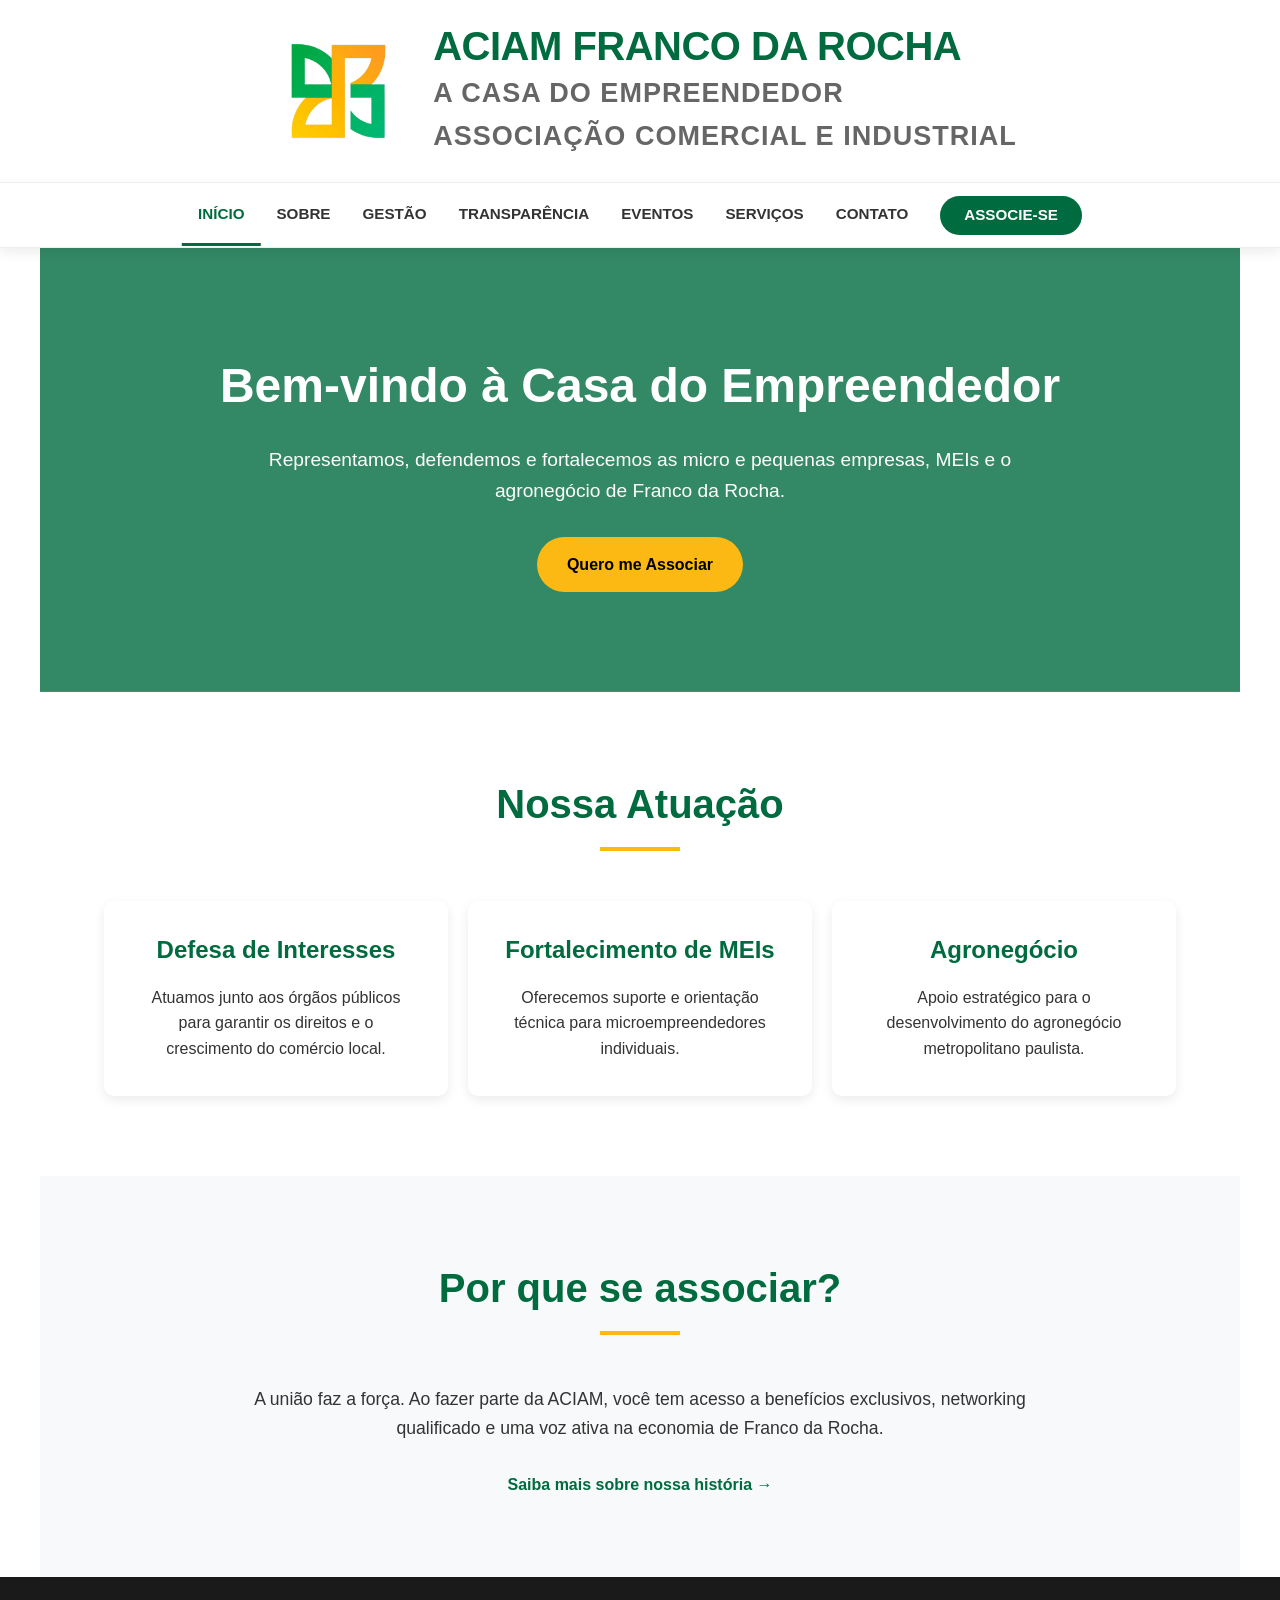
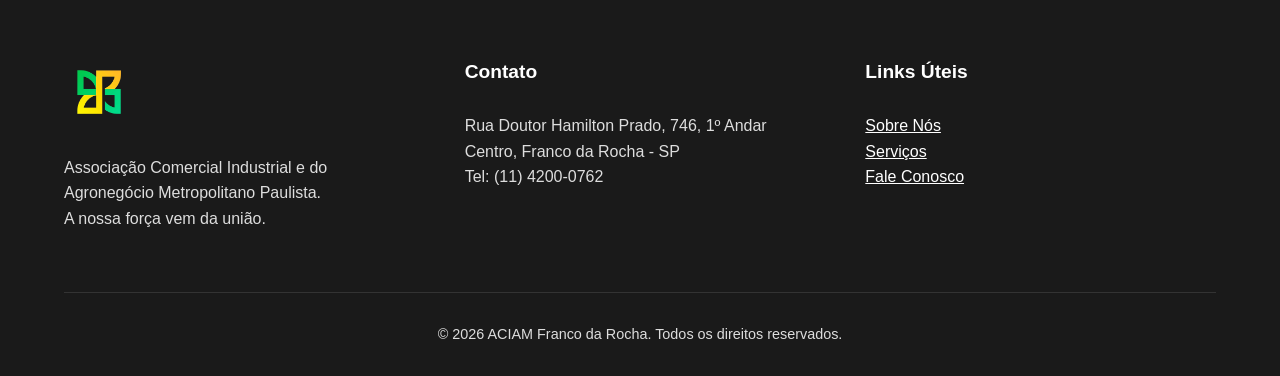
<file: index.html>
<!DOCTYPE html>
<html lang="pt-BR">
<head>
    <meta charset="UTF-8">
    <meta name="viewport" content="width=device-width, initial-scale=1.0">
    <title>ACIAM Franco da Rocha - A Casa do Empreendedor</title>
    <link rel="stylesheet" href="style.css">
    <style>
        /* Estilos específicos da Home */
        .hero {
            background: linear-gradient(rgba(0,107,63,0.8), rgba(0,107,63,0.8)), url('https://images.unsplash.com/photo-1542744173-8e7e53415bb0?ixlib=rb-1.2.1&auto=format&fit=crop&w=1350&q=80');
            background-size: cover;
            background-position: center;
            color: var(--white);
            padding: 100px 5%;
            text-align: center;
        }
        .hero h2 {
            font-size: 3rem;
            margin-bottom: 20px;
        }
        .hero p {
            font-size: 1.2rem;
            margin-bottom: 30px;
            max-width: 800px;
            margin-left: auto;
            margin-right: auto;
        }
        .services-preview {
            display: grid;
            grid-template-columns: repeat(auto-fit, minmax(300px, 1fr));
            gap: 20px;
        }
        .service-card {
            background-color: var(--white);
            padding: 30px;
            border-radius: 10px;
            text-align: center;
            transition: transform 0.3s;
        }
        .service-card:hover {
            transform: translateY(-10px);
        }
        .service-card h3 {
            color: var(--primary-color);
            margin-bottom: 15px;
        }
    </style>
</head>
<body>
    <header>
        <div class="navbar">
            <div class="logo">
                <a href="index.html" class="logo-container">
                    <img src="logo.png" alt="ACIAM Logo" class="nav-logo">
                    <div class="logo-text">
                        <h1 class="nav-title">ACIAM FRANCO DA ROCHA</h1>
                        <h2 class="nav-subtitle">A CASA DO EMPREENDEDOR <br> ASSOCIAÇÃO COMERCIAL E INDUSTRIAL</h2>
                    </div>
                </a>
            </div>
            <div class="menu-toggle">
                <span></span>
                <span></span>
                <span></span>
            </div>
        </div>
    </header>
    <nav class="main-nav">
        <ul class="nav-links">
            <li><a href="index.html">Início</a></li>
            <li><a href="sobre.html">Sobre</a></li>
            <li><a href="gestao.html">Gestão</a></li>
            <li><a href="transparencia.html">Transparência</a></li>
            <li><a href="eventos.html">Eventos</a></li>
            <li><a href="servicos.html">Serviços</a></li>
            <li><a href="contato.html">Contato</a></li>
            <li><a href="associe-se.html" class="btn-cta">Associe-se</a></li>
        </ul>
    </nav>

    <main>
        <section class="hero">
            <h2>Bem-vindo à Casa do Empreendedor</h2>
            <p>Representamos, defendemos e fortalecemos as micro e pequenas empresas, MEIs e o agronegócio de Franco da Rocha.</p>
            <a href="associe-se.html" class="btn-cta" style="background-color: var(--secondary-color); color: #000; padding: 15px 30px; border-radius: 50px; text-decoration: none; font-weight: bold; display: inline-block;">Quero me Associar</a>
        </section>

        <section id="destaques">
            <h2 class="section-title">Nossa Atuação</h2>
            <div class="services-preview">
                <div class="service-card">
                    <h3>Defesa de Interesses</h3>
                    <p>Atuamos junto aos órgãos públicos para garantir os direitos e o crescimento do comércio local.</p>
                </div>
                <div class="service-card">
                    <h3>Fortalecimento de MEIs</h3>
                    <p>Oferecemos suporte e orientação técnica para microempreendedores individuais.</p>
                </div>
                <div class="service-card">
                    <h3>Agronegócio</h3>
                    <p>Apoio estratégico para o desenvolvimento do agronegócio metropolitano paulista.</p>
                </div>
            </div>
        </section>

        <section style="background-color: var(--light-bg);">
            <h2 class="section-title">Por que se associar?</h2>
            <div style="max-width: 800px; margin: 0 auto; text-align: center;">
                <p style="font-size: 1.1rem; margin-bottom: 30px;">A união faz a força. Ao fazer parte da ACIAM, você tem acesso a benefícios exclusivos, networking qualificado e uma voz ativa na economia de Franco da Rocha.</p>
                <a href="sobre.html" style="color: var(--primary-color); font-weight: bold; text-decoration: none;">Saiba mais sobre nossa história &rarr;</a>
            </div>
        </section>
    </main>

    <footer>
        <div class="footer-content">
            <div class="footer-section">
                <img src="logo.png" alt="ACIAM Logo" class="footer-logo">
                <p>Associação Comercial Industrial e do Agronegócio Metropolitano Paulista.</p>
                <p>A nossa força vem da união.</p>
            </div>
            <div class="footer-section">
                <h3>Contato</h3>
                <p>Rua Doutor Hamilton Prado, 746, 1º Andar</p>
                <p>Centro, Franco da Rocha - SP</p>
                <p>Tel: (11) 4200-0762</p>
            </div>
            <div class="footer-section">
                <h3>Links Úteis</h3>
                <ul style="list-style: none;">
                    <li><a href="sobre.html" style="color: white;">Sobre Nós</a></li>
                    <li><a href="servicos.html" style="color: white;">Serviços</a></li>
                    <li><a href="contato.html" style="color: white;">Fale Conosco</a></li>
                </ul>
            </div>
        </div>
        <div class="footer-bottom">
            <p>&copy; 2026 ACIAM Franco da Rocha. Todos os direitos reservados.</p>
        </div>
    </footer>

    <script src="script.js"></script>
</body>
</html>
</file>
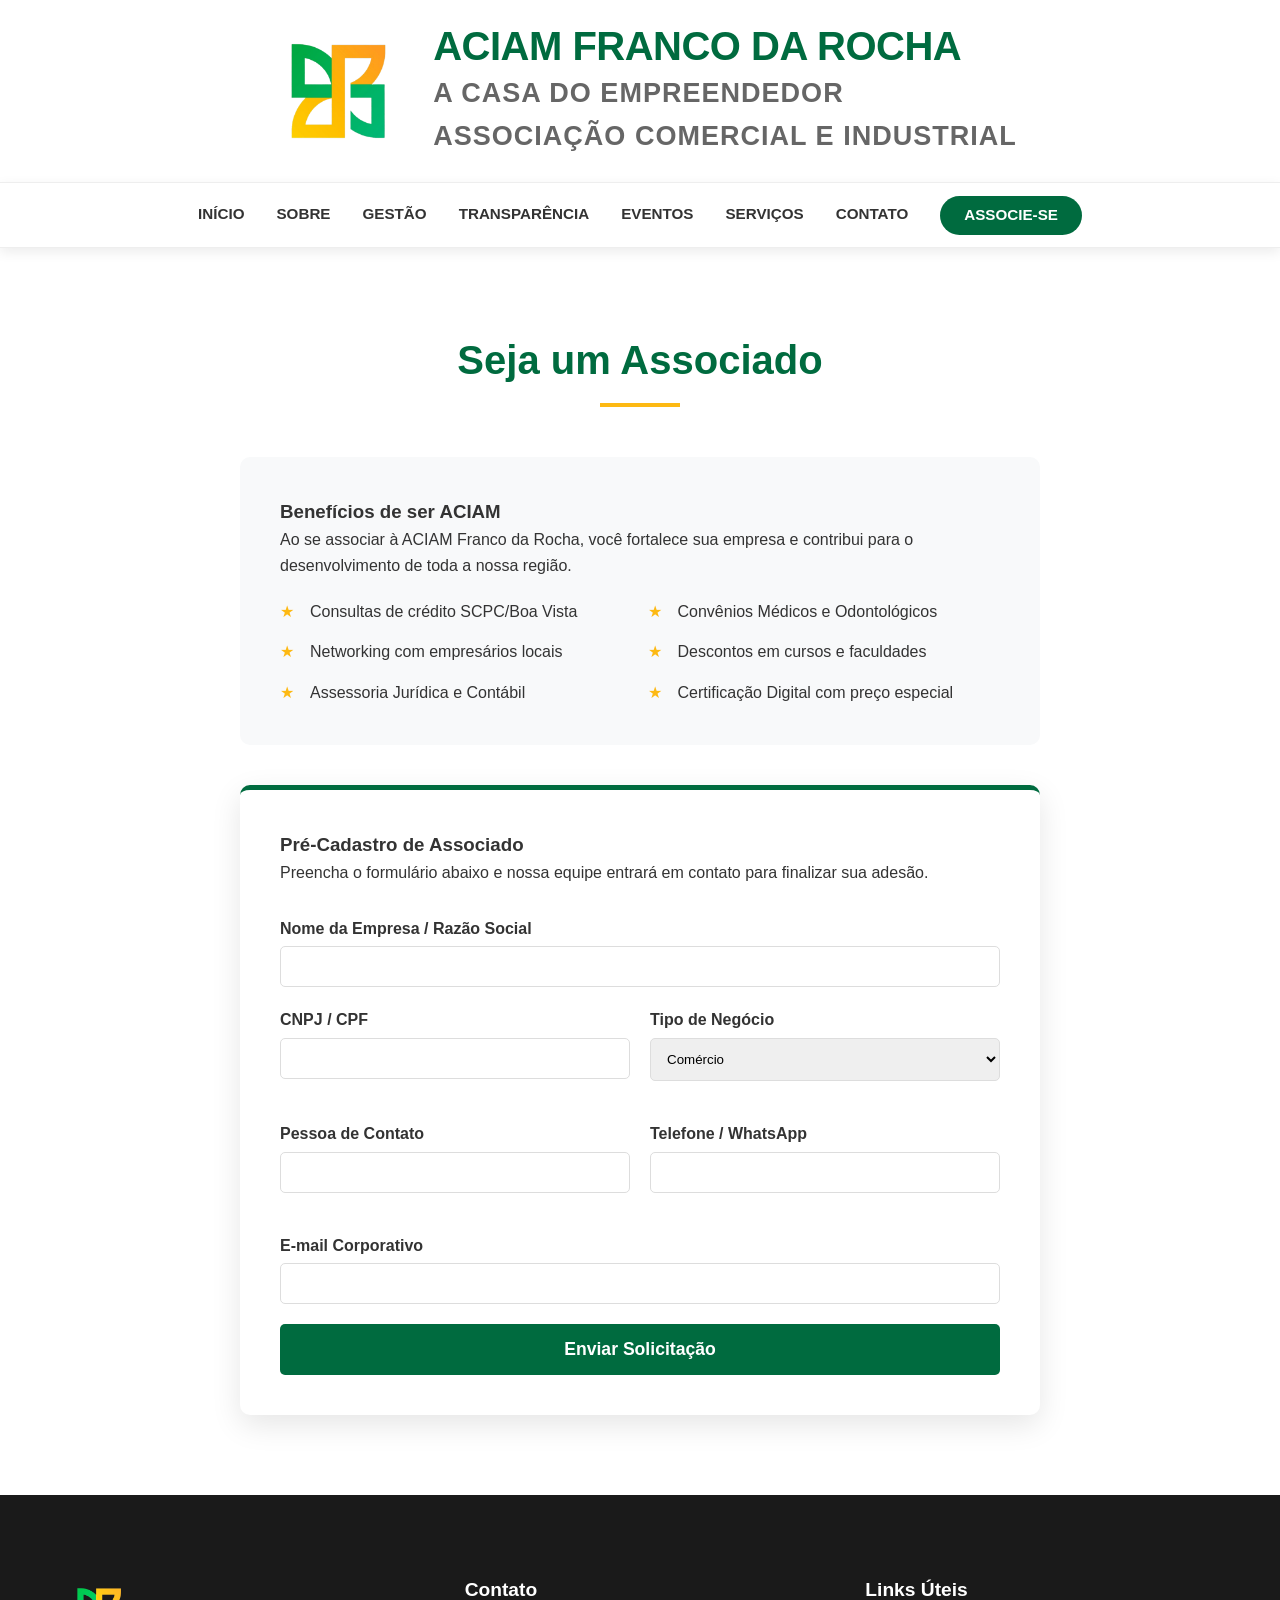
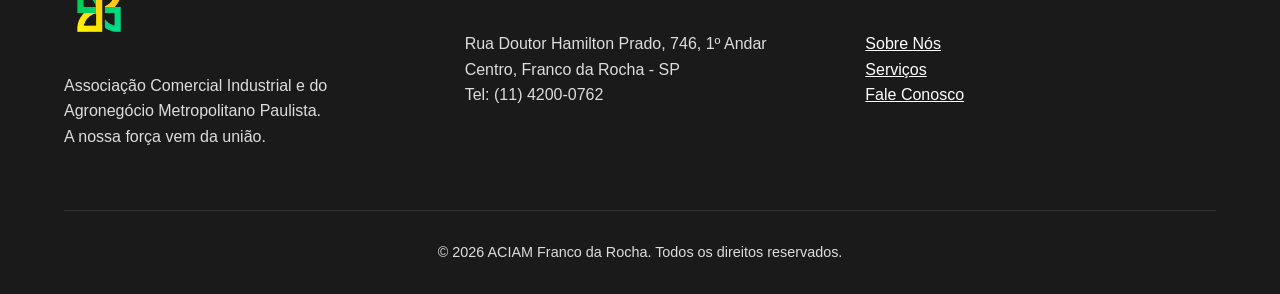
<file: associe-se.html>
<!DOCTYPE html>
<html lang="pt-BR">
<head>
    <meta charset="UTF-8">
    <meta name="viewport" content="width=device-width, initial-scale=1.0">
    <title>Associe-se - ACIAM Franco da Rocha</title>
    <link rel="stylesheet" href="style.css">
    <style>
        .membership-content {
            max-width: 800px;
            margin: 0 auto;
        }
        .benefit-box {
            background-color: var(--light-bg);
            padding: 40px;
            border-radius: 10px;
            margin-bottom: 40px;
        }
        .benefit-box ul {
            list-style: none;
            display: grid;
            grid-template-columns: repeat(auto-fit, minmax(300px, 1fr));
            gap: 15px;
            margin-top: 20px;
        }
        .benefit-box li {
            padding-left: 30px;
            position: relative;
        }
        .benefit-box li::before {
            content: '★';
            position: absolute;
            left: 0;
            color: var(--secondary-color);
        }
        .form-card {
            background-color: var(--white);
            padding: 40px;
            border-radius: 10px;
            box-shadow: 0 10px 30px rgba(0,0,0,0.1);
            border-top: 5px solid var(--primary-color);
        }
        .form-row {
            display: grid;
            grid-template-columns: 1fr 1fr;
            gap: 20px;
            margin-bottom: 20px;
        }
        .form-group {
            margin-bottom: 20px;
        }
        .form-group label {
            display: block;
            margin-bottom: 5px;
            font-weight: bold;
        }
        .form-group input, .form-group select {
            width: 100%;
            padding: 12px;
            border: 1px solid #ddd;
            border-radius: 5px;
            font-family: inherit;
        }
        .btn-associe {
            width: 100%;
            background-color: var(--primary-color);
            color: var(--white);
            padding: 15px;
            border: none;
            border-radius: 5px;
            font-size: 1.1rem;
            font-weight: bold;
            cursor: pointer;
            transition: background 0.3s;
        }
        .btn-associe:hover {
            background-color: #004d2e;
        }
    </style>
</head>
<body>
    <header>
        <div class="navbar">
            <div class="logo">
                <a href="index.html" class="logo-container">
                    <img src="logo.png" alt="ACIAM Logo" class="nav-logo">
                    <div class="logo-text">
                        <h1 class="nav-title">ACIAM FRANCO DA ROCHA</h1>
                                                <h2 class="nav-subtitle">A CASA DO EMPREENDEDOR <br> ASSOCIAÇÃO COMERCIAL E INDUSTRIAL</h2>
</div></a></div><div class="menu-toggle"><span></span><span></span><span></span></div>
                    </div>
                </a>
            </div>
        </div>
    </header>
    <nav class="main-nav">
        <ul class="nav-links">
            <li><a href="index.html">Início</a></li>
            <li><a href="sobre.html">Sobre</a></li>
            <li><a href="gestao.html">Gestão</a></li>
            <li><a href="transparencia.html">Transparência</a></li>
            <li><a href="eventos.html">Eventos</a></li>
            <li><a href="servicos.html">Serviços</a></li>
            <li><a href="contato.html">Contato</a></li>
            <li><a href="associe-se.html" class="btn-cta">Associe-se</a></li>
        </ul>
    </nav>

    <main>
        <section>
            <h2 class="section-title">Seja um Associado</h2>
            <div class="membership-content">
                <div class="benefit-box">
                    <h3>Benefícios de ser ACIAM</h3>
                    <p>Ao se associar à ACIAM Franco da Rocha, você fortalece sua empresa e contribui para o desenvolvimento de toda a nossa região.</p>
                    <ul>
                        <li>Consultas de crédito SCPC/Boa Vista</li>
                        <li>Convênios Médicos e Odontológicos</li>
                        <li>Networking com empresários locais</li>
                        <li>Descontos em cursos e faculdades</li>
                        <li>Assessoria Jurídica e Contábil</li>
                        <li>Certificação Digital com preço especial</li>
                    </ul>
                </div>

                <div class="form-card">
                    <h3>Pré-Cadastro de Associado</h3>
                    <p style="margin-bottom: 30px;">Preencha o formulário abaixo e nossa equipe entrará em contato para finalizar sua adesão.</p>
                    <form id="associeForm">
                        <div class="form-group">
                            <label for="empresa">Nome da Empresa / Razão Social</label>
                            <input type="text" id="empresa" required>
                        </div>
                        <div class="form-row">
                            <div class="form-group">
                                <label for="cnpj">CNPJ / CPF</label>
                                <input type="text" id="cnpj" required>
                            </div>
                            <div class="form-group">
                                <label for="tipo">Tipo de Negócio</label>
                                <select id="tipo">
                                    <option value="comercio">Comércio</option>
                                    <option value="industria">Indústria</option>
                                    <option value="servicos">Serviços</option>
                                    <option value="mei">MEI</option>
                                    <option value="agro">Agronegócio</option>
                                </select>
                            </div>
                        </div>
                        <div class="form-row">
                            <div class="form-group">
                                <label for="contato">Pessoa de Contato</label>
                                <input type="text" id="contato" required>
                            </div>
                            <div class="form-group">
                                <label for="telefone">Telefone / WhatsApp</label>
                                <input type="tel" id="telefone" required>
                            </div>
                        </div>
                        <div class="form-group">
                            <label for="email_assoc">E-mail Corporativo</label>
                            <input type="email" id="email_assoc" required>
                        </div>
                        <button type="submit" class="btn-associe">Enviar Solicitação</button>
                    </form>
                </div>
            </div>
        </section>
    </main>

    <footer>
        <div class="footer-content">
            <div class="footer-section">
                <img src="logo.png" alt="ACIAM Logo" class="footer-logo">
                <p>Associação Comercial Industrial e do Agronegócio Metropolitano Paulista.</p>
                <p>A nossa força vem da união.</p>
            </div>
            <div class="footer-section">
                <h3>Contato</h3>
                <p>Rua Doutor Hamilton Prado, 746, 1º Andar</p>
                <p>Centro, Franco da Rocha - SP</p>
                <p>Tel: (11) 4200-0762</p>
            </div>
            <div class="footer-section">
                <h3>Links Úteis</h3>
                <ul style="list-style: none;">
                    <li><a href="sobre.html" style="color: white;">Sobre Nós</a></li>
                    <li><a href="servicos.html" style="color: white;">Serviços</a></li>
                    <li><a href="contato.html" style="color: white;">Fale Conosco</a></li>
                </ul>
            </div>
        </div>
        <div class="footer-bottom">
            <p>&copy; 2026 ACIAM Franco da Rocha. Todos os direitos reservados.</p>
        </div>
    </footer>

    <script src="script.js"></script>
    <script>
        // Script específico para o formulário de associação
        const associeForm = document.getElementById('associeForm');
        if (associeForm) {
            associeForm.addEventListener('submit', (e) => {
                e.preventDefault();
                alert('Solicitação enviada com sucesso! Nossa equipe entrará em contato em breve.');
                associeForm.reset();
            });
        }
    </script>
</body>
</html>
</file>
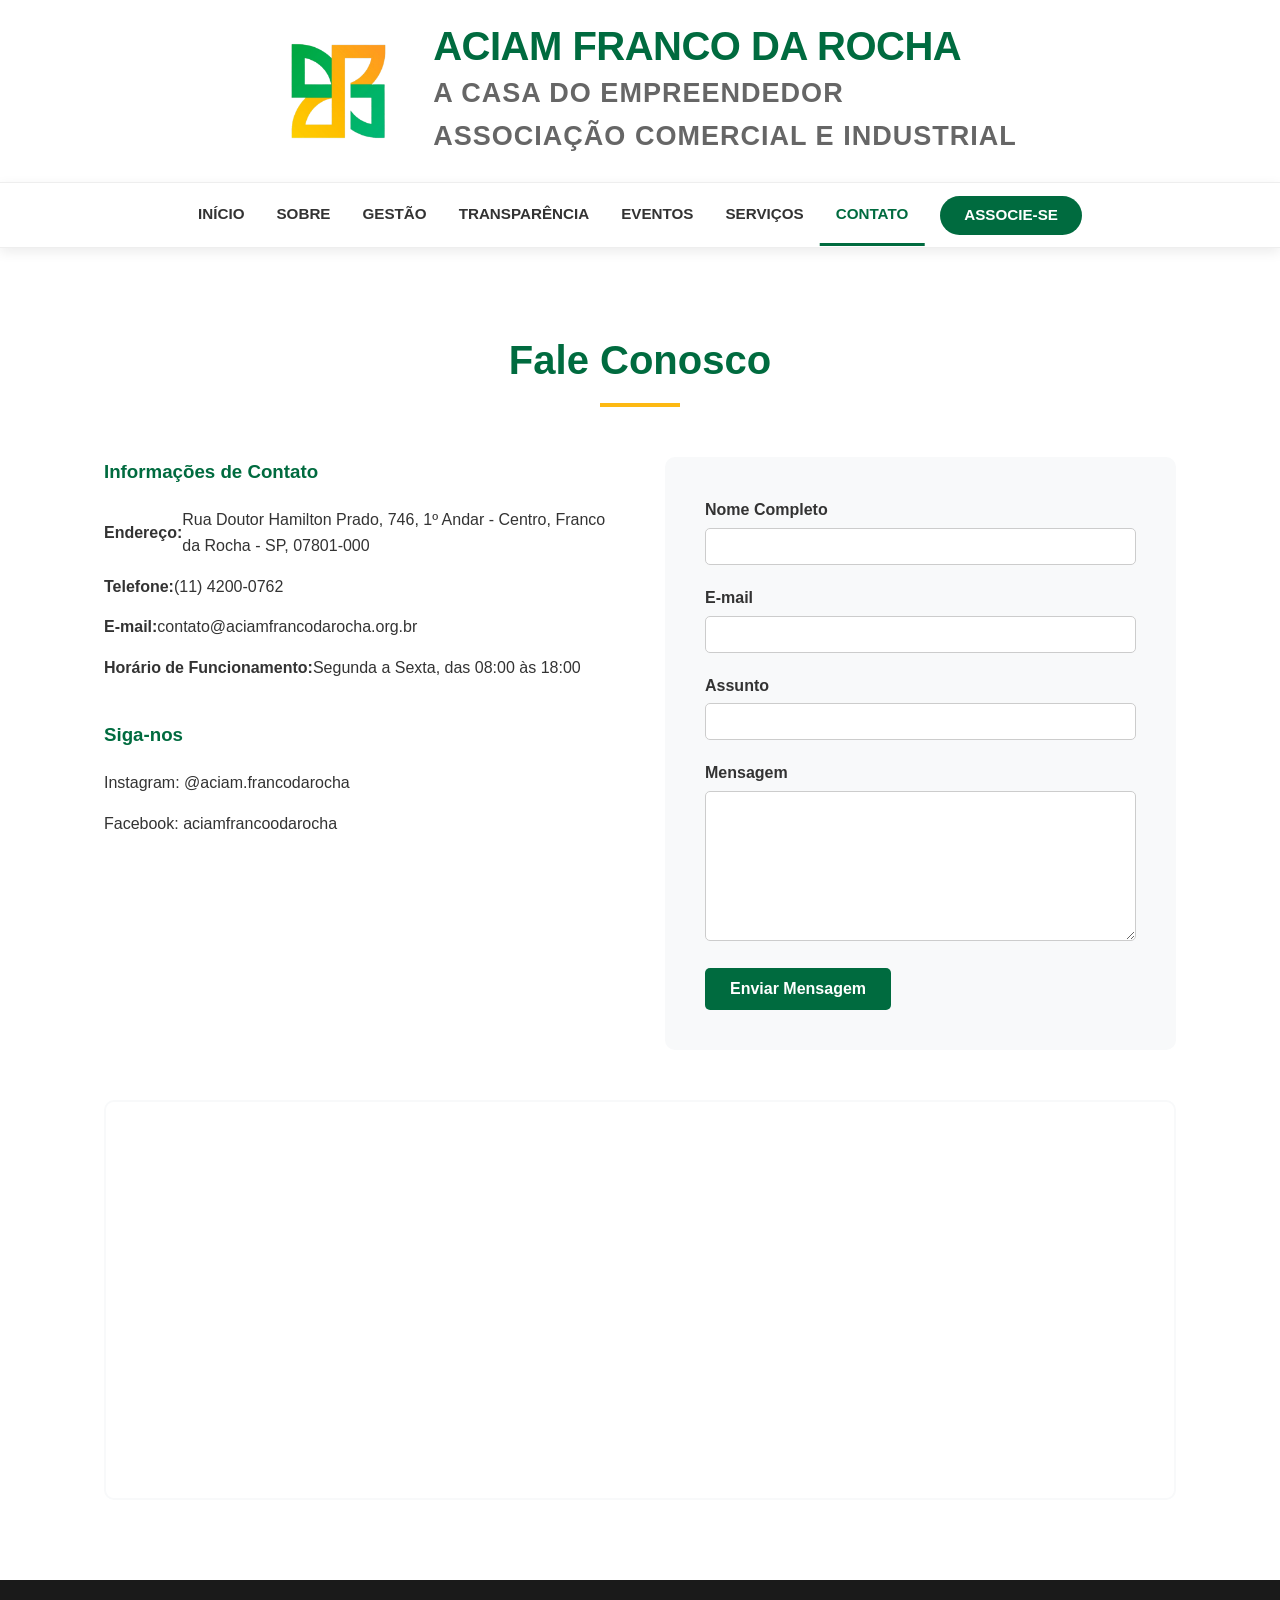
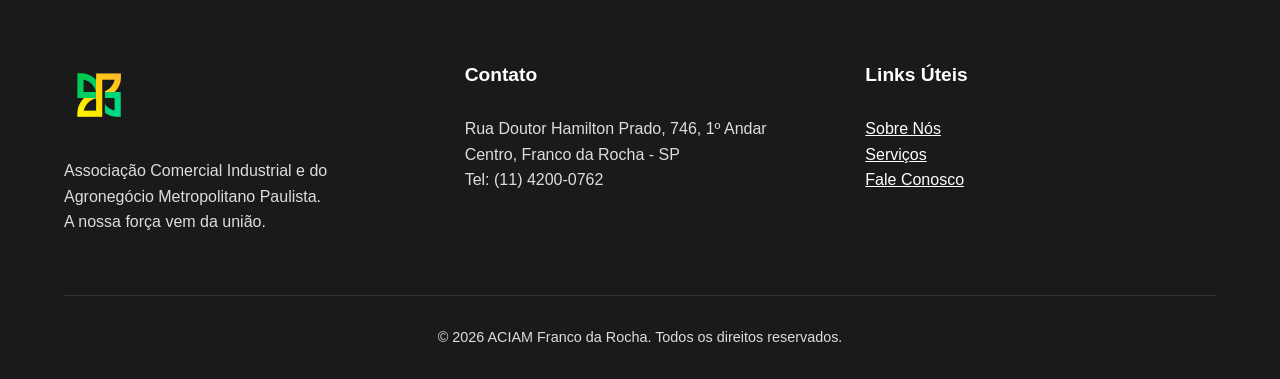
<file: contato.html>
<!DOCTYPE html>
<html lang="pt-BR">
<head>
    <meta charset="UTF-8">
    <meta name="viewport" content="width=device-width, initial-scale=1.0">
    <title>Contato - ACIAM Franco da Rocha</title>
    <link rel="stylesheet" href="style.css">
    <style>
        .contact-container {
            display: grid;
            grid-template-columns: repeat(auto-fit, minmax(400px, 1fr));
            gap: 50px;
        }
        .contact-info h3 {
            color: var(--primary-color);
            margin-bottom: 20px;
        }
        .contact-info p {
            margin-bottom: 15px;
            display: flex;
            align-items: center;
        }
        .contact-form {
            background-color: var(--light-bg);
            padding: 40px;
            border-radius: 10px;
        }
        .form-group {
            margin-bottom: 20px;
        }
        .form-group label {
            display: block;
            margin-bottom: 5px;
            font-weight: bold;
        }
        .form-group input, .form-group textarea {
            width: 100%;
            padding: 10px;
            border: 1px solid #ccc;
            border-radius: 5px;
            font-family: inherit;
        }
        .form-group textarea {
            height: 150px;
        }
        .btn-submit {
            background-color: var(--primary-color);
            color: var(--white);
            padding: 12px 25px;
            border: none;
            border-radius: 5px;
            cursor: pointer;
            font-weight: bold;
            font-size: 1rem;
            transition: background 0.3s;
        }
        .btn-submit:hover {
            background-color: #004d2e;
        }
        .map-container {
            margin-top: 50px;
            width: 100%;
            height: 400px;
            border-radius: 10px;
            overflow: hidden;
            border: 2px solid var(--light-bg);
        }
    </style>
</head>
<body>
    <header>
        <div class="navbar">
            <div class="logo">
                <a href="index.html" class="logo-container">
                    <img src="logo.png" alt="ACIAM Logo" class="nav-logo">
                    <div class="logo-text">
                        <h1 class="nav-title">ACIAM FRANCO DA ROCHA</h1>
                                                <h2 class="nav-subtitle">A CASA DO EMPREENDEDOR <br> ASSOCIAÇÃO COMERCIAL E INDUSTRIAL</h2>
</div></a></div><div class="menu-toggle"><span></span><span></span><span></span></div></div></header>
    <nav class="main-nav">
        <ul class="nav-links">
            <li><a href="index.html">Início</a></li>
            <li><a href="sobre.html">Sobre</a></li>
            <li><a href="gestao.html">Gestão</a></li>
            <li><a href="transparencia.html">Transparência</a></li>
            <li><a href="eventos.html">Eventos</a></li>
            <li><a href="servicos.html">Serviços</a></li>
            <li><a href="contato.html">Contato</a></li>
            <li><a href="associe-se.html" class="btn-cta">Associe-se</a></li>
        </ul>
    </nav>

    <main>
        <section>
            <h2 class="section-title">Fale Conosco</h2>
            <div class="contact-container">
                <div class="contact-info">
                    <h3>Informações de Contato</h3>
                    <p><strong>Endereço:</strong> Rua Doutor Hamilton Prado, 746, 1º Andar - Centro, Franco da Rocha - SP, 07801-000</p>
                    <p><strong>Telefone:</strong> (11) 4200-0762</p>
                    <p><strong>E-mail:</strong> contato@aciamfrancodarocha.org.br</p>
                    <p><strong>Horário de Funcionamento:</strong> Segunda a Sexta, das 08:00 às 18:00</p>
                    
                    <h3 style="margin-top: 40px;">Siga-nos</h3>
                    <p>Instagram: @aciam.francodarocha</p>
                    <p>Facebook: aciamfrancoodarocha</p>
                </div>
                
                <div class="contact-form">
                    <form id="contactForm">
                        <div class="form-group">
                            <label for="name">Nome Completo</label>
                            <input type="text" id="name" required>
                        </div>
                        <div class="form-group">
                            <label for="email">E-mail</label>
                            <input type="email" id="email" required>
                        </div>
                        <div class="form-group">
                            <label for="subject">Assunto</label>
                            <input type="text" id="subject" required>
                        </div>
                        <div class="form-group">
                            <label for="message">Mensagem</label>
                            <textarea id="message" required></textarea>
                        </div>
                        <button type="submit" class="btn-submit">Enviar Mensagem</button>
                    </form>
                </div>
            </div>

            <div class="map-container">
                <!-- Mapa Estático/Simulado -->
                <iframe src="https://www.google.com/maps/embed?pb=!1m18!1m12!1m3!1d3663.8733346631243!2d-46.72708782507828!3d-23.3203540789662!2m3!1f0!2f0!3f0!3m2!1i1024!2i768!4f13.1!3m3!1m2!1s0x94cee42369736e4f%3A0x881025eacbc52950!2sR.%20Dr.%20Hamilton%20Prado%2C%20746%20-%20Vila%20Irma%2C%20Franco%20da%20Rocha%20-%20SP%2C%2007801-000!5e0!3m2!1spt-BR!2sbr!4v1776095964387!5m2!1spt-BR!2sbr" width="100%" height="100%" style="border:0; display:block;" allowfullscreen="" loading="lazy" referrerpolicy="no-referrer-when-downgrade"></iframe>
            </div>
        </section>
    </main>

    <footer>
        <div class="footer-content">
            <div class="footer-section">
                <img src="logo.png" alt="ACIAM Logo" class="footer-logo">
                <p>Associação Comercial Industrial e do Agronegócio Metropolitano Paulista.</p>
                <p>A nossa força vem da união.</p>
            </div>
            <div class="footer-section">
                <h3>Contato</h3>
                <p>Rua Doutor Hamilton Prado, 746, 1º Andar</p>
                <p>Centro, Franco da Rocha - SP</p>
                <p>Tel: (11) 4200-0762</p>
            </div>
            <div class="footer-section">
                <h3>Links Úteis</h3>
                <ul style="list-style: none;">
                    <li><a href="sobre.html" style="color: white;">Sobre Nós</a></li>
                    <li><a href="servicos.html" style="color: white;">Serviços</a></li>
                    <li><a href="contato.html" style="color: white;">Fale Conosco</a></li>
                </ul>
            </div>
        </div>
        <div class="footer-bottom">
            <p>&copy; 2026 ACIAM Franco da Rocha. Todos os direitos reservados.</p>
        </div>
    </footer>

    <script src="script.js"></script>
</body>
</html>
</file>
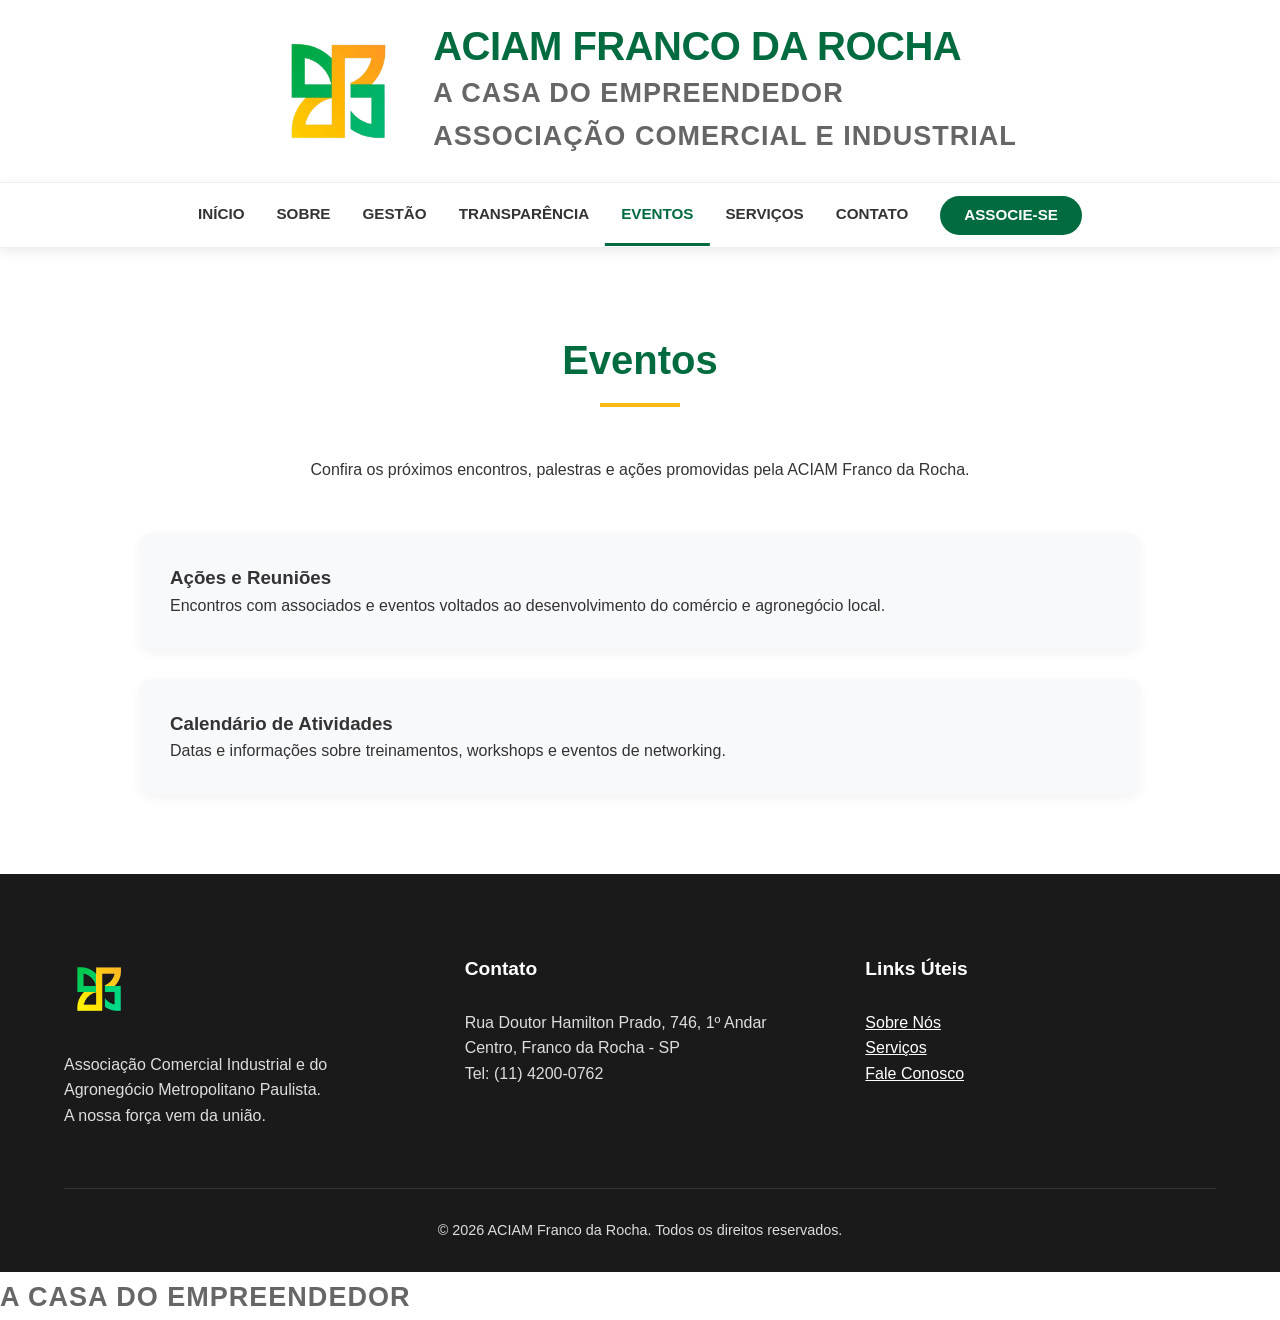
<file: eventos.html>
<!DOCTYPE html>
<html lang="pt-BR">
<head>
    <meta charset="UTF-8">
    <meta name="viewport" content="width=device-width, initial-scale=1.0">
    <title>Eventos - ACIAM Franco da Rocha</title>
    <link rel="stylesheet" href="style.css">
</head>
<body>
    <header>
        <div class="navbar">
            <div class="logo">
                <a href="index.html" class="logo-container">
                    <img src="logo.png" alt="ACIAM Logo" class="nav-logo">
                    <div class="logo-text">
                        <h1 class="nav-title">ACIAM FRANCO DA ROCHA</h1>
                                                <h2 class="nav-subtitle">A CASA DO EMPREENDEDOR <br> ASSOCIAÇÃO COMERCIAL E INDUSTRIAL</h2>
</div></a></div><div class="menu-toggle"><span></span><span></span><span></span></div>
                    </div>
                </a>
            </div>
        </div>
    </header>
    <nav class="main-nav">
        <ul class="nav-links">
            <li><a href="index.html">Início</a></li>
            <li><a href="sobre.html">Sobre</a></li>
            <li><a href="gestao.html">Gestão</a></li>
            <li><a href="transparencia.html">Transparência</a></li>
            <li><a href="eventos.html">Eventos</a></li>
            <li><a href="servicos.html">Serviços</a></li>
            <li><a href="contato.html">Contato</a></li>
            <li><a href="associe-se.html" class="btn-cta">Associe-se</a></li>
        </ul>
    </nav>
    <main>
        <section>
            <h2 class="section-title">Eventos</h2>
            <p style="text-align: center; max-width: 800px; margin: 0 auto 50px;">Confira os próximos encontros, palestras e ações promovidas pela ACIAM Franco da Rocha.</p>
            <div style="display: grid; gap: 30px; max-width: 1000px; margin: 0 auto;">
                <div style="background: var(--light-bg); padding: 30px; border-radius: 10px; box-shadow: 0 4px 12px rgba(0,0,0,0.05);">
                    <h3>Ações e Reuniões</h3>
                    <p>Encontros com associados e eventos voltados ao desenvolvimento do comércio e agronegócio local.</p>
                </div>
                <div style="background: var(--light-bg); padding: 30px; border-radius: 10px; box-shadow: 0 4px 12px rgba(0,0,0,0.05);">
                    <h3>Calendário de Atividades</h3>
                    <p>Datas e informações sobre treinamentos, workshops e eventos de networking.</p>
                </div>
            </div>
        </section>
    </main>
    <footer>
        <div class="footer-content">
            <div class="footer-section">
                <img src="logo.png" alt="ACIAM Logo" class="footer-logo">
                <p>Associação Comercial Industrial e do Agronegócio Metropolitano Paulista.</p>
                <p>A nossa força vem da união.</p>
            </div>
            <div class="footer-section">
                <h3>Contato</h3>
                <p>Rua Doutor Hamilton Prado, 746, 1º Andar</p>
                <p>Centro, Franco da Rocha - SP</p>
                <p>Tel: (11) 4200-0762</p>
            </div>
            <div class="footer-section">
                <h3>Links Úteis</h3>
                <ul style="list-style: none; padding: 0;">
                    <li><a href="sobre.html" style="color: white;">Sobre Nós</a></li>
                    <li><a href="servicos.html" style="color: white;">Serviços</a></li>
                    <li><a href="contato.html" style="color: white;">Fale Conosco</a></li>
                </ul>
            </div>
        </div>
        <div class="footer-bottom">
            <p>&copy; 2026 ACIAM Franco da Rocha. Todos os direitos reservados.</p>
        </div>
    </footer>
    <script src="script.js"></script>
                        <h2 class="nav-subtitle">A CASA DO EMPREENDEDOR</h2></div></a></div><div class="menu-toggle"><span></span><span></span><span></span></div></div></header>
</file>
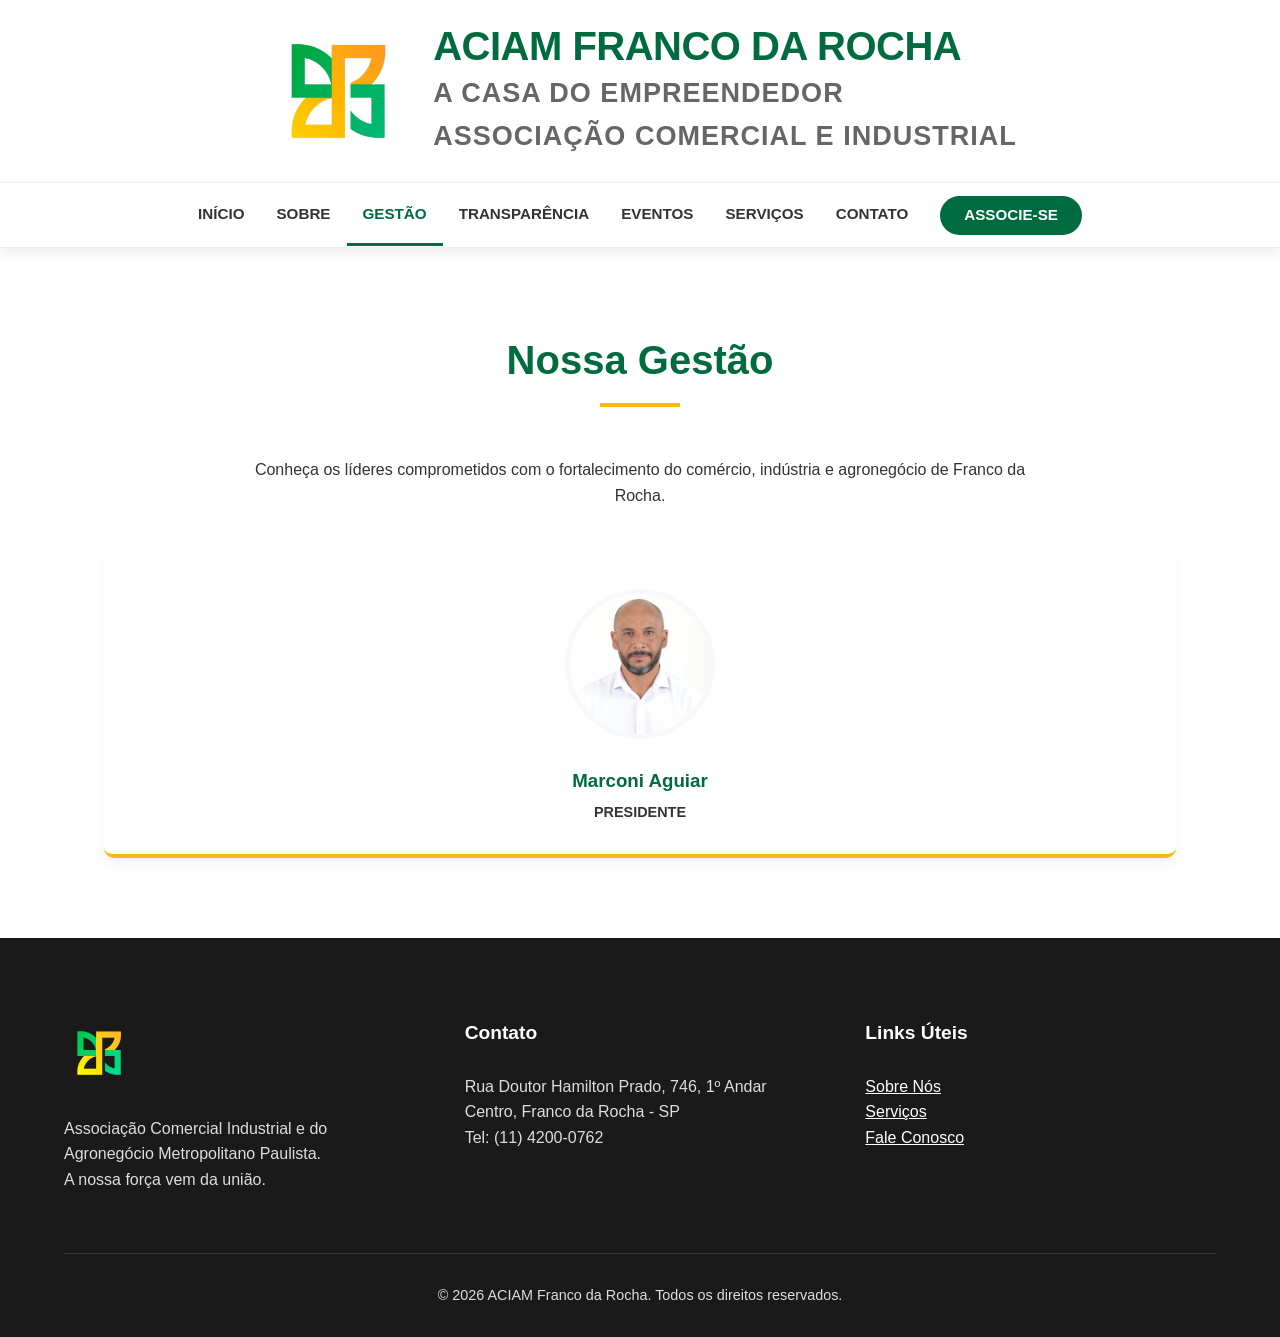
<file: gestao.html>
<!DOCTYPE html>
<html lang="pt-BR">
<head>
    <meta charset="UTF-8">
    <meta name="viewport" content="width=device-width, initial-scale=1.0">
    <title>Gestão - ACIAM Franco da Rocha</title>
    <link rel="stylesheet" href="style.css">
    <style>
        .board-grid {
            display: grid;
            grid-template-columns: repeat(auto-fit, minmax(250px, 1fr));
            gap: 30px;
            margin-top: 50px;
        }
        .board-member {
            background-color: var(--white);
            padding: 30px;
            border-radius: 10px;
            text-align: center;
            box-shadow: 0 5px 15px rgba(0,0,0,0.05);
            transition: transform 0.3s;
            border-bottom: 4px solid var(--secondary-color);
        }
        .board-member:hover {
            transform: translateY(-10px);
        }
        .board-member img {
            width: 150px;
            height: 150px;
            border-radius: 50%;
            object-fit: cover;
            margin-bottom: 20px;
            border: 5px solid var(--light-bg);
        }
        .board-member h3 {
            color: var(--primary-color);
            margin-bottom: 5px;
        }
        .board-member p {
            color: var(--dark-gray);
            font-weight: bold;
            font-size: 0.9rem;
            text-transform: uppercase;
        }
    </style>
</head>
<body>
    <header>
        <div class="navbar">
            <div class="logo">
                <a href="index.html" class="logo-container">
                    <img src="logo.png" alt="ACIAM Logo" class="nav-logo">
                    <div class="logo-text">
                        <h1 class="nav-title">ACIAM FRANCO DA ROCHA</h1>
                                                <h2 class="nav-subtitle">A CASA DO EMPREENDEDOR <br> ASSOCIAÇÃO COMERCIAL E INDUSTRIAL</h2>
</div></a></div><div class="menu-toggle"><span></span><span></span><span></span></div>
                    </div>
                </a>
            </div>
        </div>
    </header>
    <nav class="main-nav">
        <ul class="nav-links">
            <li><a href="index.html">Início</a></li>
            <li><a href="sobre.html">Sobre</a></li>
            <li><a href="gestao.html">Gestão</a></li>
            <li><a href="transparencia.html">Transparência</a></li>
            <li><a href="eventos.html">Eventos</a></li>
            <li><a href="servicos.html">Serviços</a></li>
            <li><a href="contato.html">Contato</a></li>
            <li><a href="associe-se.html" class="btn-cta">Associe-se</a></li>
        </ul>
    </nav>

    <main>
        <section>
            <h2 class="section-title">Nossa Gestão</h2>
            <p style="text-align: center; max-width: 800px; margin: 0 auto 50px;">Conheça os líderes comprometidos com o fortalecimento do comércio, indústria e agronegócio de Franco da Rocha.</p>
            
            <div class="board-grid">
                <div class="board-member">
                    <img src="marconi.jpg" alt="Presidente">
                    <h3>Marconi Aguiar</h3>
                    <p>Presidente</p>
                </div>
        
            </div>
        </section>
    </main>

    <footer>
        <div class="footer-content">
            <div class="footer-section">
                <img src="logo.png" alt="ACIAM Logo" class="footer-logo">
                <p>Associação Comercial Industrial e do Agronegócio Metropolitano Paulista.</p>
                <p>A nossa força vem da união.</p>
            </div>
            <div class="footer-section">
                <h3>Contato</h3>
                <p>Rua Doutor Hamilton Prado, 746, 1º Andar</p>
                <p>Centro, Franco da Rocha - SP</p>
                <p>Tel: (11) 4200-0762</p>
            </div>
            <div class="footer-section">
                <h3>Links Úteis</h3>
                <ul style="list-style: none;">
                    <li><a href="sobre.html" style="color: white;">Sobre Nós</a></li>
                    <li><a href="servicos.html" style="color: white;">Serviços</a></li>
                    <li><a href="contato.html" style="color: white;">Fale Conosco</a></li>
                </ul>
            </div>
        </div>
        <div class="footer-bottom">
            <p>&copy; 2026 ACIAM Franco da Rocha. Todos os direitos reservados.</p>
        </div>
    </footer>

    <script src="script.js"></script>
</body>
</html>
</file>
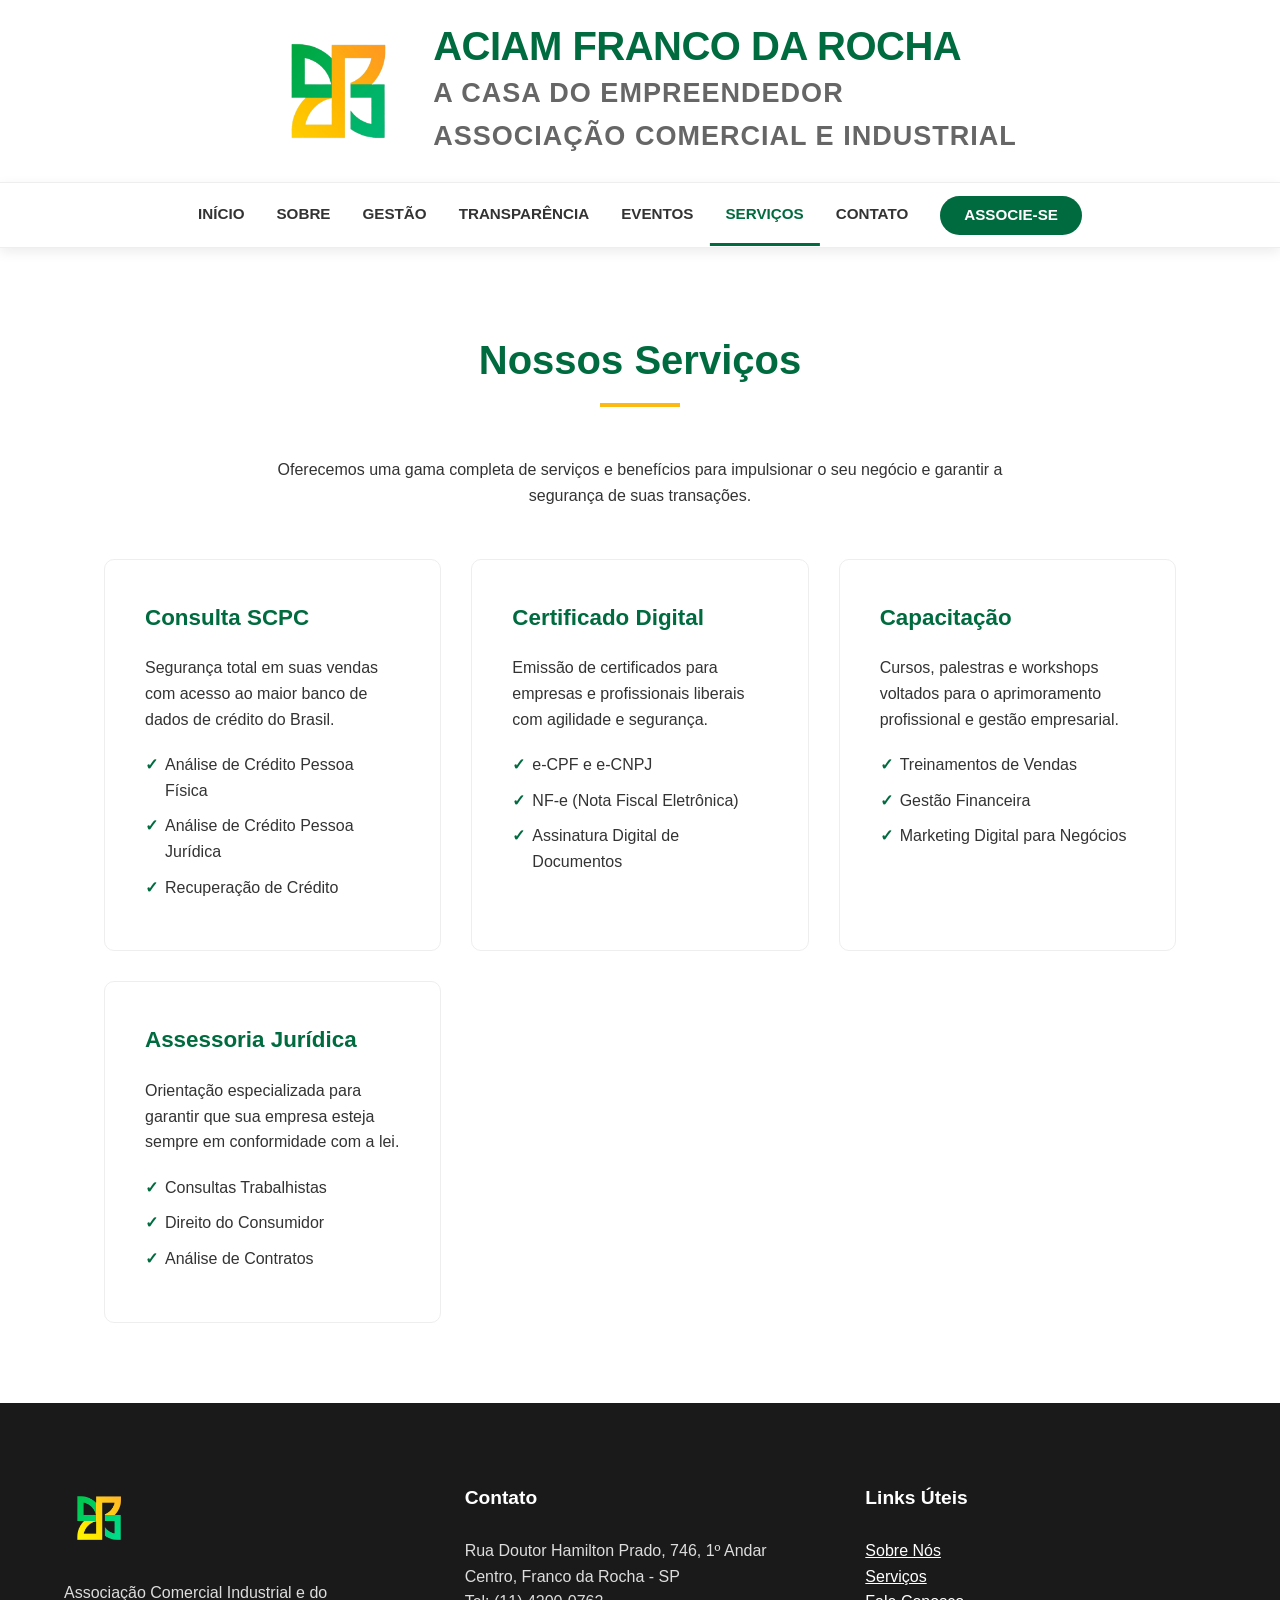
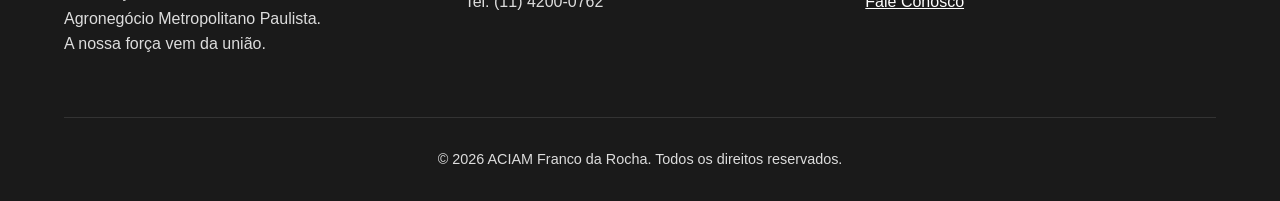
<file: servicos.html>
<!DOCTYPE html>
<html lang="pt-BR">
<head>
    <meta charset="UTF-8">
    <meta name="viewport" content="width=device-width, initial-scale=1.0">
    <title>Serviços - ACIAM Franco da Rocha</title>
    <link rel="stylesheet" href="style.css">
    <style>
        .services-list {
            display: grid;
            grid-template-columns: repeat(auto-fit, minmax(300px, 1fr));
            gap: 30px;
        }
        .service-item {
            background-color: var(--white);
            padding: 40px;
            border-radius: 10px;
            border: 1px solid #eee;
            transition: all 0.3s;
        }
        .service-item:hover {
            border-color: var(--primary-color);
            box-shadow: 0 10px 20px rgba(0,0,0,0.05);
        }
        .service-item h3 {
            color: var(--primary-color);
            margin-bottom: 20px;
            font-size: 1.4rem;
        }
        .service-item ul {
            list-style: none;
        }
        .service-item ul li {
            margin-bottom: 10px;
            padding-left: 20px;
            position: relative;
        }
        .service-item ul li::before {
            content: '✓';
            position: absolute;
            left: 0;
            color: var(--primary-color);
            font-weight: bold;
        }
    </style>
</head>
<body>
    <header>
        <div class="navbar">
            <div class="logo">
                <a href="index.html" class="logo-container">
                    <img src="logo.png" alt="ACIAM Logo" class="nav-logo">
                    <div class="logo-text">
                        <h1 class="nav-title">ACIAM FRANCO DA ROCHA</h1>
                                                <h2 class="nav-subtitle">A CASA DO EMPREENDEDOR <br> ASSOCIAÇÃO COMERCIAL E INDUSTRIAL</h2>
</div></a></div><div class="menu-toggle"><span></span><span></span><span></span></div>
                    </div>
                </a>
            </div>
        </div>
    </header>
    <nav class="main-nav">
        <ul class="nav-links">
            <li><a href="index.html">Início</a></li>
            <li><a href="sobre.html">Sobre</a></li>
            <li><a href="gestao.html">Gestão</a></li>
            <li><a href="transparencia.html">Transparência</a></li>
            <li><a href="eventos.html">Eventos</a></li>
            <li><a href="servicos.html">Serviços</a></li>
            <li><a href="contato.html">Contato</a></li>
            <li><a href="associe-se.html" class="btn-cta">Associe-se</a></li>
        </ul>
    </nav>

    <main>
        <section>
            <h2 class="section-title">Nossos Serviços</h2>
            <p style="text-align: center; max-width: 800px; margin: 0 auto 50px;">Oferecemos uma gama completa de serviços e benefícios para impulsionar o seu negócio e garantir a segurança de suas transações.</p>
            
            <div class="services-list">
                <div class="service-item">
                    <h3>Consulta SCPC</h3>
                    <p>Segurança total em suas vendas com acesso ao maior banco de dados de crédito do Brasil.</p>
                    <ul style="margin-top: 20px;">
                        <li>Análise de Crédito Pessoa Física</li>
                        <li>Análise de Crédito Pessoa Jurídica</li>
                        <li>Recuperação de Crédito</li>
                    </ul>
                </div>
                <div class="service-item">
                    <h3>Certificado Digital</h3>
                    <p>Emissão de certificados para empresas e profissionais liberais com agilidade e segurança.</p>
                    <ul style="margin-top: 20px;">
                        <li>e-CPF e e-CNPJ</li>
                        <li>NF-e (Nota Fiscal Eletrônica)</li>
                        <li>Assinatura Digital de Documentos</li>
                    </ul>
                </div>
                <div class="service-item">
                    <h3>Capacitação</h3>
                    <p>Cursos, palestras e workshops voltados para o aprimoramento profissional e gestão empresarial.</p>
                    <ul style="margin-top: 20px;">
                        <li>Treinamentos de Vendas</li>
                        <li>Gestão Financeira</li>
                        <li>Marketing Digital para Negócios</li>
                    </ul>
                </div>
                <div class="service-item">
                    <h3>Assessoria Jurídica</h3>
                    <p>Orientação especializada para garantir que sua empresa esteja sempre em conformidade com a lei.</p>
                    <ul style="margin-top: 20px;">
                        <li>Consultas Trabalhistas</li>
                        <li>Direito do Consumidor</li>
                        <li>Análise de Contratos</li>
                    </ul>
                </div>
            </div>
        </section>
    </main>

    <footer>
        <div class="footer-content">
            <div class="footer-section">
                <img src="logo.png" alt="ACIAM Logo" class="footer-logo">
                <p>Associação Comercial Industrial e do Agronegócio Metropolitano Paulista.</p>
                <p>A nossa força vem da união.</p>
            </div>
            <div class="footer-section">
                <h3>Contato</h3>
                <p>Rua Doutor Hamilton Prado, 746, 1º Andar</p>
                <p>Centro, Franco da Rocha - SP</p>
                <p>Tel: (11) 4200-0762</p>
            </div>
            <div class="footer-section">
                <h3>Links Úteis</h3>
                <ul style="list-style: none;">
                    <li><a href="sobre.html" style="color: white;">Sobre Nós</a></li>
                    <li><a href="servicos.html" style="color: white;">Serviços</a></li>
                    <li><a href="contato.html" style="color: white;">Fale Conosco</a></li>
                </ul>
            </div>
        </div>
        <div class="footer-bottom">
            <p>&copy; 2026 ACIAM Franco da Rocha. Todos os direitos reservados.</p>
        </div>
    </footer>

    <script src="script.js"></script>
</body>
</html>
</file>
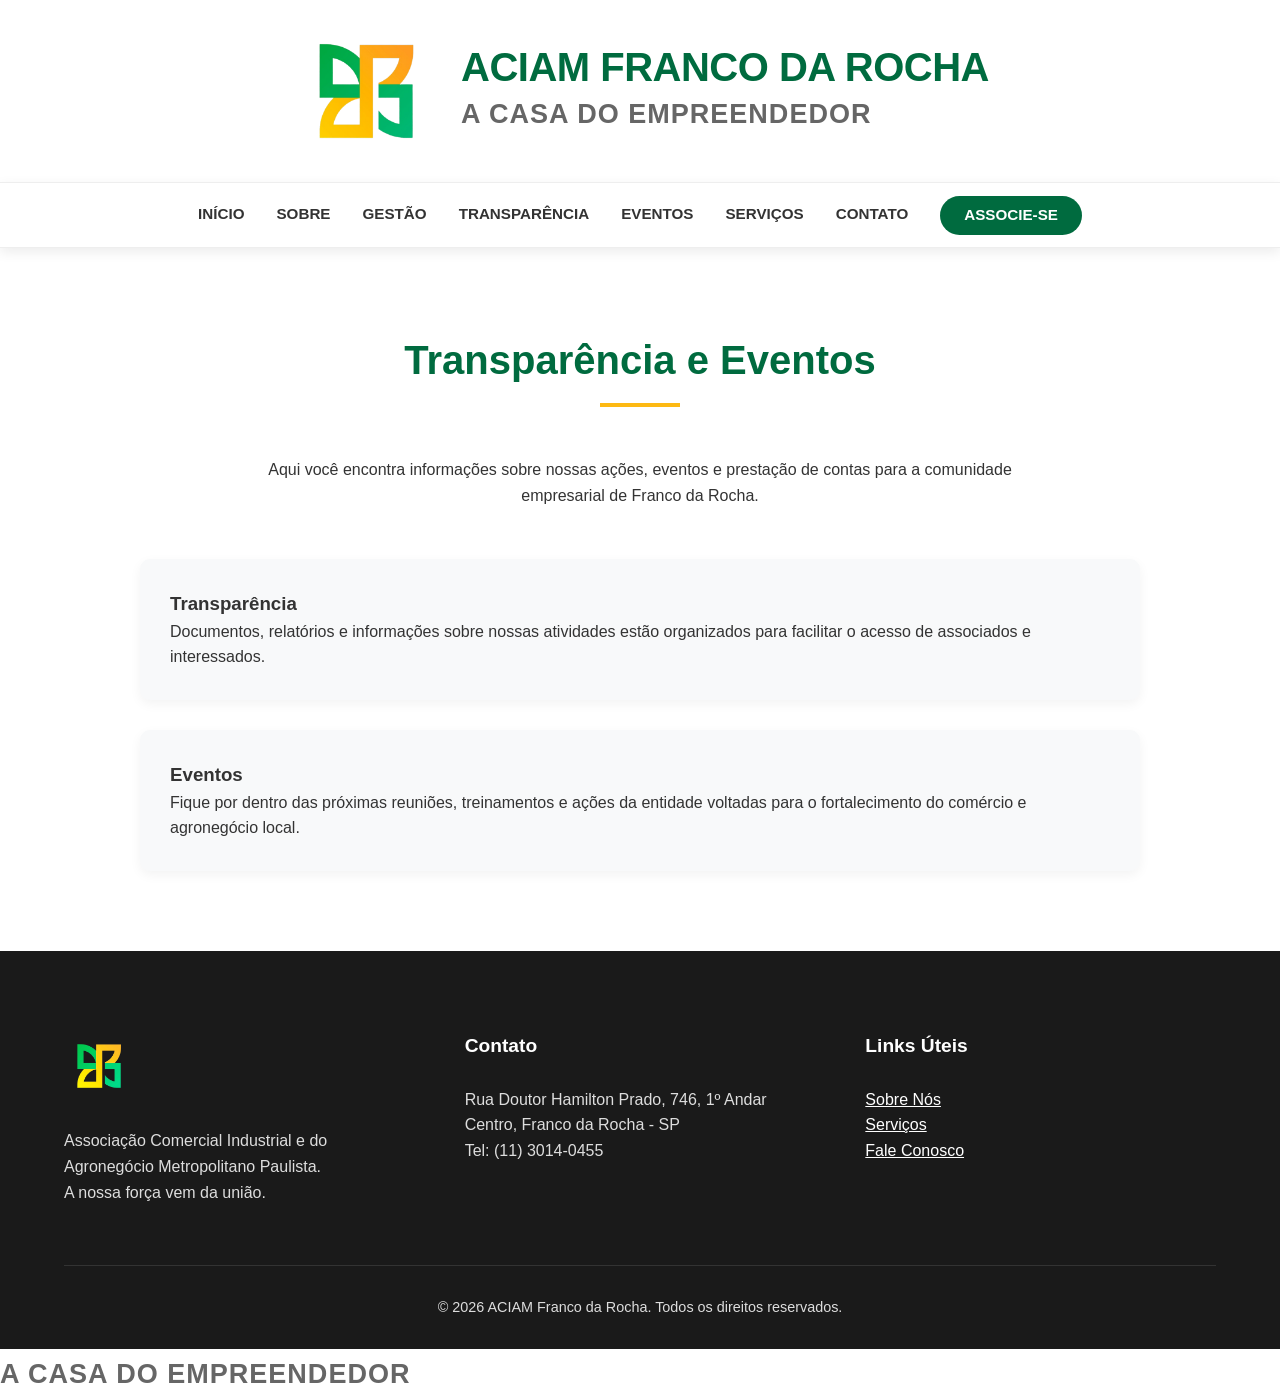
<file: transparencia-e-eventos.html>
<!DOCTYPE html>
<html lang="pt-BR">
<head>
    <meta charset="UTF-8">
    <meta name="viewport" content="width=device-width, initial-scale=1.0">
    <title>Transparência e Eventos - ACIAM Franco da Rocha</title>
    <link rel="stylesheet" href="style.css">
</head>
<body>
    <header>
        <div class="navbar">
            <div class="logo">
                <a href="index.html" class="logo-container">
                    <img src="logo.png" alt="ACIAM Logo" class="nav-logo">
                    <div class="logo-text">
                        <h1 class="nav-title">ACIAM FRANCO DA ROCHA</h1>
                        <h2 class="nav-subtitle">A CASA DO EMPREENDEDOR</h2></div></a></div><div class="menu-toggle"><span></span><span></span><span></span></div>
                    </div>
                </a>
            </div>
        </div>
    </header>
    <nav class="main-nav">
        <ul class="nav-links">
            <li><a href="index.html">Início</a></li>
            <li><a href="sobre.html">Sobre</a></li>
            <li><a href="gestao.html">Gestão</a></li>
            <li><a href="transparencia.html">Transparência</a></li>
            <li><a href="eventos.html">Eventos</a></li>
            <li><a href="servicos.html">Serviços</a></li>
            <li><a href="contato.html">Contato</a></li>
            <li><a href="associe-se.html" class="btn-cta">Associe-se</a></li>
        </ul>
    </nav>
    <main>
        <section>
            <h2 class="section-title">Transparência e Eventos</h2>
            <p style="text-align: center; max-width: 800px; margin: 0 auto 50px;">Aqui você encontra informações sobre nossas ações, eventos e prestação de contas para a comunidade empresarial de Franco da Rocha.</p>
            <div style="display: grid; gap: 30px; max-width: 1000px; margin: 0 auto;">
                <div style="background: var(--light-bg); padding: 30px; border-radius: 10px; box-shadow: 0 4px 12px rgba(0,0,0,0.05);">
                    <h3>Transparência</h3>
                    <p>Documentos, relatórios e informações sobre nossas atividades estão organizados para facilitar o acesso de associados e interessados.</p>
                </div>
                <div style="background: var(--light-bg); padding: 30px; border-radius: 10px; box-shadow: 0 4px 12px rgba(0,0,0,0.05);">
                    <h3>Eventos</h3>
                    <p>Fique por dentro das próximas reuniões, treinamentos e ações da entidade voltadas para o fortalecimento do comércio e agronegócio local.</p>
                </div>
            </div>
        </section>
    </main>
    <footer>
        <div class="footer-content">
            <div class="footer-section">
                <img src="logo.png" alt="ACIAM Logo" class="footer-logo">
                <p>Associação Comercial Industrial e do Agronegócio Metropolitano Paulista.</p>
                <p>A nossa força vem da união.</p>
            </div>
            <div class="footer-section">
                <h3>Contato</h3>
                <p>Rua Doutor Hamilton Prado, 746, 1º Andar</p>
                <p>Centro, Franco da Rocha - SP</p>
                <p>Tel: (11) 3014-0455</p>
            </div>
            <div class="footer-section">
                <h3>Links Úteis</h3>
                <ul style="list-style: none; padding: 0;">
                    <li><a href="sobre.html" style="color: white;">Sobre Nós</a></li>
                    <li><a href="servicos.html" style="color: white;">Serviços</a></li>
                    <li><a href="contato.html" style="color: white;">Fale Conosco</a></li>
                </ul>
            </div>
        </div>
        <div class="footer-bottom">
            <p>&copy; 2026 ACIAM Franco da Rocha. Todos os direitos reservados.</p>
        </div>
    </footer>
    <script src="script.js"></script>
                        <h2 class="nav-subtitle">A CASA DO EMPREENDEDOR</h2></div></a></div><div class="menu-toggle"><span></span><span></span><span></span></div></div></header>
</file>
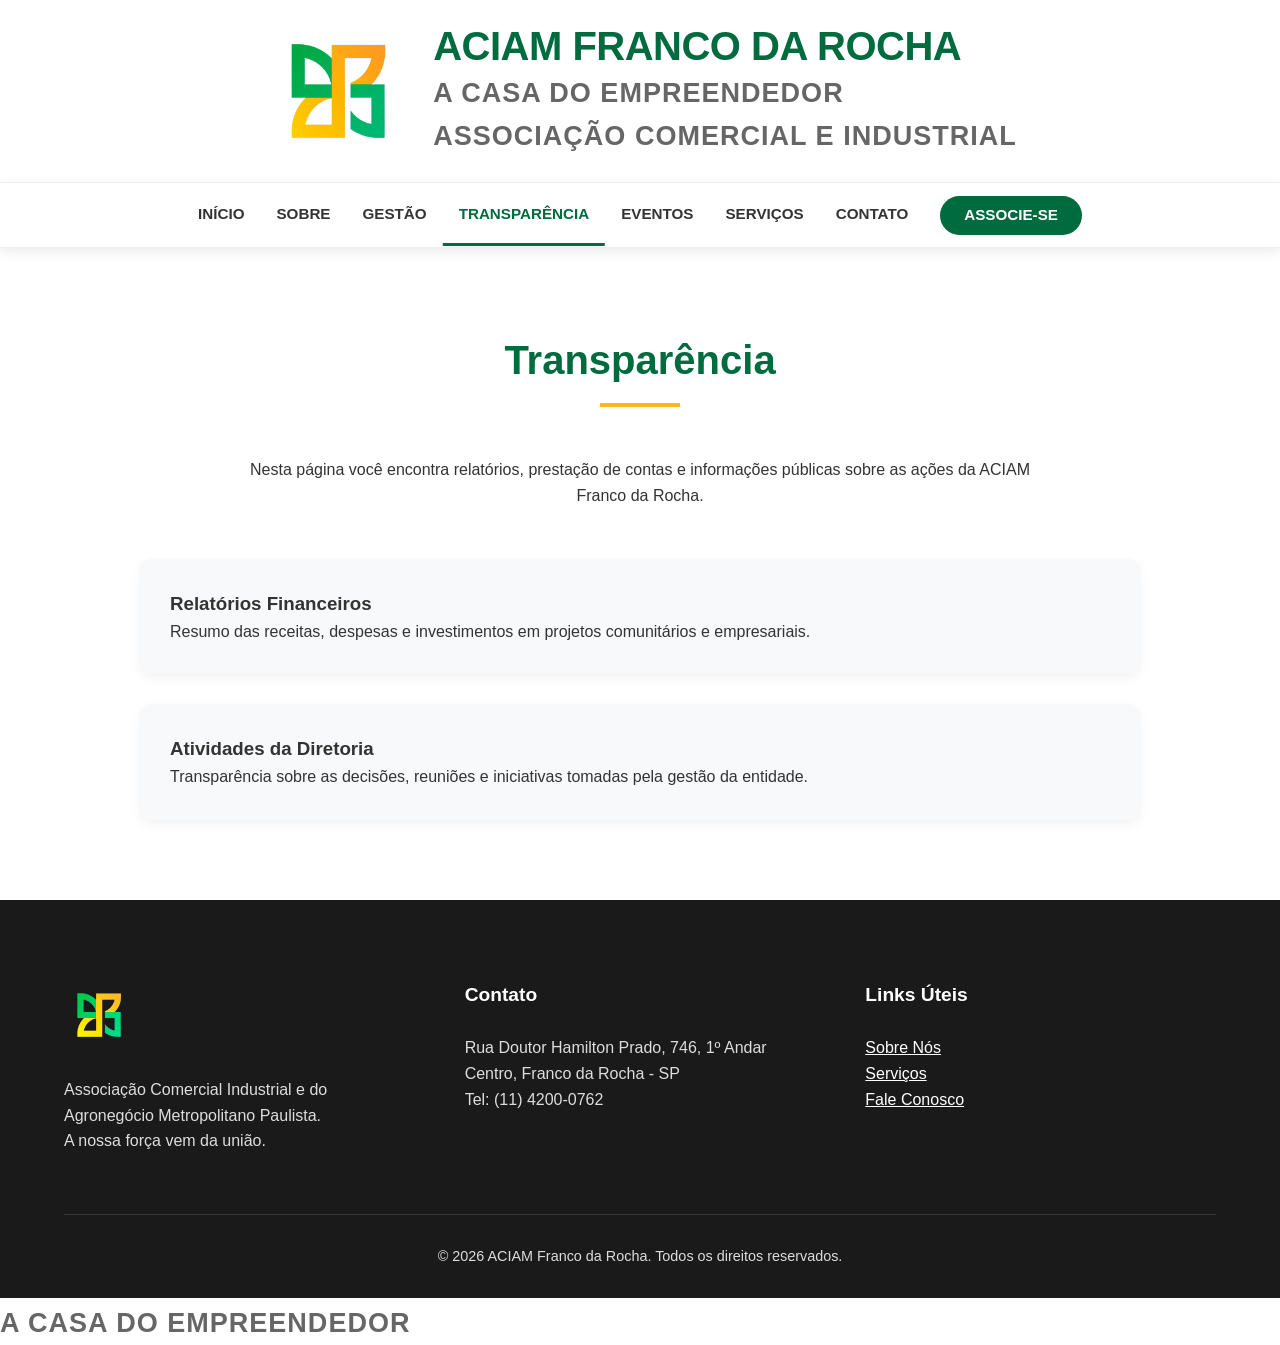
<file: transparencia.html>
<!DOCTYPE html>
<html lang="pt-BR">
<head>
    <meta charset="UTF-8">
    <meta name="viewport" content="width=device-width, initial-scale=1.0">
    <title>Transparência - ACIAM Franco da Rocha</title>
    <link rel="stylesheet" href="style.css">
</head>
<body>
    <header>
        <div class="navbar">
            <div class="logo">
                <a href="index.html" class="logo-container">
                    <img src="logo.png" alt="ACIAM Logo" class="nav-logo">
                    <div class="logo-text">
                        <h1 class="nav-title">ACIAM FRANCO DA ROCHA</h1>
                                               <h2 class="nav-subtitle">A CASA DO EMPREENDEDOR <br> ASSOCIAÇÃO COMERCIAL E INDUSTRIAL</h2>
</div></a></div><div class="menu-toggle"><span></span><span></span><span></span></div>
                    </div>
                </a>
            </div>
        </div>
    </header>
    <nav class="main-nav">
        <ul class="nav-links">
            <li><a href="index.html">Início</a></li>
            <li><a href="sobre.html">Sobre</a></li>
            <li><a href="gestao.html">Gestão</a></li>
            <li><a href="transparencia.html">Transparência</a></li>
            <li><a href="eventos.html">Eventos</a></li>
            <li><a href="servicos.html">Serviços</a></li>
            <li><a href="contato.html">Contato</a></li>
            <li><a href="associe-se.html" class="btn-cta">Associe-se</a></li>
        </ul>
    </nav>
    <main>
        <section>
            <h2 class="section-title">Transparência</h2>
            <p style="text-align: center; max-width: 800px; margin: 0 auto 50px;">Nesta página você encontra relatórios, prestação de contas e informações públicas sobre as ações da ACIAM Franco da Rocha.</p>
            <div style="display: grid; gap: 30px; max-width: 1000px; margin: 0 auto;">
                <div style="background: var(--light-bg); padding: 30px; border-radius: 10px; box-shadow: 0 4px 12px rgba(0,0,0,0.05);">
                    <h3>Relatórios Financeiros</h3>
                    <p>Resumo das receitas, despesas e investimentos em projetos comunitários e empresariais.</p>
                </div>
                <div style="background: var(--light-bg); padding: 30px; border-radius: 10px; box-shadow: 0 4px 12px rgba(0,0,0,0.05);">
                    <h3>Atividades da Diretoria</h3>
                    <p>Transparência sobre as decisões, reuniões e iniciativas tomadas pela gestão da entidade.</p>
                </div>
            </div>
        </section>
    </main>
    <footer>
        <div class="footer-content">
            <div class="footer-section">
                <img src="logo.png" alt="ACIAM Logo" class="footer-logo">
                <p>Associação Comercial Industrial e do Agronegócio Metropolitano Paulista.</p>
                <p>A nossa força vem da união.</p>
            </div>
            <div class="footer-section">
                <h3>Contato</h3>
                <p>Rua Doutor Hamilton Prado, 746, 1º Andar</p>
                <p>Centro, Franco da Rocha - SP</p>
                <p>Tel: (11) 4200-0762</p>
            </div>
            <div class="footer-section">
                <h3>Links Úteis</h3>
                <ul style="list-style: none; padding: 0;">
                    <li><a href="sobre.html" style="color: white;">Sobre Nós</a></li>
                    <li><a href="servicos.html" style="color: white;">Serviços</a></li>
                    <li><a href="contato.html" style="color: white;">Fale Conosco</a></li>
                </ul>
            </div>
        </div>
        <div class="footer-bottom">
            <p>&copy; 2026 ACIAM Franco da Rocha. Todos os direitos reservados.</p>
        </div>
    </footer>
    <script src="script.js"></script>
                        <h2 class="nav-subtitle">A CASA DO EMPREENDEDOR</h2></div></a></div><div class="menu-toggle"><span></span><span></span><span></span></div></div></header>
</file>
<file: style.css>
/* Estilos Globais ACIAM Franco da Rocha - Versão Profissional Responsiva */
:root {
    --primary-color: #006b3f; /* Verde ACIAM */
    --secondary-color: #fdb913; /* Amarelo ACIAM */
    --primary-dark: #004d2e;
    --text-color: #333;
    --text-light: #666;
    --light-bg: #f8f9fa;
    --white: #ffffff;
    --shadow: 0 4px 12px rgba(0,0,0,0.08);
    --font-main: 'Inter', 'Segoe UI', Roboto, Helvetica, Arial, sans-serif;
}

* {
    margin: 0;
    padding: 0;
    box-sizing: border-box;
}

html {
    scroll-behavior: smooth;
}

body {
    font-family: var(--font-main);
    line-height: 1.6;
    color: var(--text-color);
    background-color: var(--white);
    overflow-x: hidden;
}

/* Header & Logo Section */
header {
    background-color: var(--white);
    padding: 1rem 0;
}

.navbar {
    max-width: 1200px;
    margin: 0 auto;
    padding: 0 5%;
    display: flex;
    justify-content: center;
    align-items: center;
}

.logo-container {
    display: flex;
    align-items: center;
    text-decoration: none;
    gap: 20px;
    transition: transform 0.3s ease;
}

.logo-container:hover {
    transform: translateY(-2px);
}

.nav-logo {
    height: 150px;
    width: auto;
}

.logo-text {
    display: flex;
    flex-direction: column;
}

.nav-title {
    font-size: 2.5rem;
    color: var(--primary-color);
    font-weight: 800;
    letter-spacing: -0.5px;
    line-height: 1.1;
}

.nav-subtitle {
    font-size: 1.69rem;
    color: var(--text-light);
    font-weight: 600;
    text-transform: uppercase;
    letter-spacing: 1px;
    margin-top: 4px;
}

/* Navigation Menu */
.main-nav {
    background-color: var(--white);
    border-top: 1px solid #eee;
    border-bottom: 1px solid #eee;
    position: sticky;
    top: 0;
    z-index: 1000;
    box-shadow: var(--shadow);
}

.nav-links {
    max-width: 1200px;
    margin: 0 auto;
    display: flex;
    justify-content: center;
    list-style: none;
    padding: 0;
}

.nav-links li a {
    display: block;
    padding: 1.2rem 1rem;
    color: var(--text-color);
    text-decoration: none;
    font-weight: 600;
    font-size: 0.95rem;
    text-transform: uppercase;
    transition: all 0.3s ease;
    position: relative;
}

.nav-links li a::after {
    content: '';
    position: absolute;
    bottom: 0;
    left: 50%;
    width: 0;
    height: 3px;
    background-color: var(--primary-color);
    transition: all 0.3s ease;
    transform: translateX(-50%);
}

.nav-links li a:hover, 
.nav-links li a.active {
    color: var(--primary-color);
}

.nav-links li a:hover::after,
.nav-links li a.active::after {
    width: 100%;
}

.nav-links li a.btn-cta {
    background-color: var(--primary-color);
    color: var(--white);
    margin: 0.8rem 1rem;
    padding: 0.5rem 1.5rem;
    border-radius: 50px;
    line-height: 1.5;
}

.nav-links li a.btn-cta::after {
    display: none;
}

.nav-links li a.btn-cta:hover {
    background-color: var(--primary-dark);
    transform: scale(1.05);
}

/* Mobile Menu Toggle */
.menu-toggle {
    display: none;
    flex-direction: column;
    gap: 6px;
    cursor: pointer;
    padding: 10px;
}

.menu-toggle span {
    display: block;
    width: 30px;
    height: 3px;
    background-color: var(--primary-color);
    border-radius: 3px;
    transition: 0.3s;
}

/* Hero Section */
.hero {
    padding: 120px 5%;
    background: linear-gradient(rgba(0, 77, 46, 0.85), rgba(0, 107, 63, 0.85)), url('https://images.unsplash.com/photo-1542744173-8e7e53415bb0?ixlib=rb-1.2.1&auto=format&fit=crop&w=1350&q=80');
    background-size: cover;
    background-position: center;
    background-attachment: fixed;
    color: var(--white);
    text-align: center;
}

.hero h2 {
    font-size: 3.5rem;
    font-weight: 800;
    margin-bottom: 1.5rem;
    max-width: 900px;
    margin-left: auto;
    margin-right: auto;
}

.hero p {
    font-size: 1.25rem;
    max-width: 700px;
    margin: 0 auto 2.5rem;
    opacity: 0.9;
}

/* Cards & Sections */
section {
    padding: 80px 5%;
    max-width: 1200px;
    margin: 0 auto;
}

.section-title {
    font-size: 2.5rem;
    color: var(--primary-color);
    text-align: center;
    margin-bottom: 50px;
    position: relative;
    padding-bottom: 15px;
}

.section-title::after {
    content: '';
    position: absolute;
    bottom: 0;
    left: 50%;
    transform: translateX(-50%);
    width: 80px;
    height: 4px;
    background-color: var(--secondary-color);
}

.services-preview {
    display: grid;
    grid-template-columns: repeat(auto-fit, minmax(300px, 1fr));
    gap: 30px;
}

.service-card {
    background: var(--white);
    padding: 40px;
    border-radius: 15px;
    box-shadow: var(--shadow);
    text-align: center;
    transition: all 0.3s ease;
    border-bottom: 5px solid transparent;
}

.service-card:hover {
    transform: translateY(-10px);
    border-bottom-color: var(--primary-color);
}

.service-card h3 {
    color: var(--primary-color);
    margin-bottom: 15px;
    font-size: 1.5rem;
}

/* Footer */
footer {
    background-color: #1a1a1a;
    color: #ddd;
    padding: 80px 5% 30px;
}

.footer-content {
    max-width: 1200px;
    margin: 0 auto;
    display: grid;
    grid-template-columns: repeat(auto-fit, minmax(250px, 1fr));
    gap: 50px;
}

.footer-section h3 {
    color: var(--white);
    margin-bottom: 25px;
    font-size: 1.2rem;
}

.footer-logo {
    height: 70px;
    margin-bottom: 20px;
    filter: brightness(1.2);
}

.footer-bottom {
    text-align: center;
    margin-top: 60px;
    padding-top: 30px;
    border-top: 1px solid #333;
    font-size: 0.9rem;
}

/* RESPONSIVIDADE PROFISSIONAL */
@media (max-width: 1024px) {
    .nav-links li a {
        padding: 1.2rem 0.7rem;
        font-size: 0.85rem;
    }
    .hero h2 {
        font-size: 2.8rem;
    }
}

@media (max-width: 768px) {
    .navbar {
        justify-content: space-between;
    }
    
    .nav-logo {
        height: 85px;
    }
    
    .nav-title {
        font-size: 1.45rem;
    }
    
    .nav-subtitle {
        font-size: 0.85rem;
    }

    .about-text {
        max-width: 260px;
        margin: 0 auto;
    }

    .about-text p {
        font-size: 1rem;
    }

    .about-image {
        max-width: 200px;
        margin: 0 auto;
    }

    .about-image img {
        width: 100%;
        height: auto;
    }

    .menu-toggle {
        display: flex;
    }

    .nav-links {
        position: fixed;
        top: 0;
        right: -100%;
        width: 80%;
        height: 100vh;
        background-color: var(--white);
        flex-direction: column;
        justify-content: flex-start;
        padding-top: 80px;
        transition: 0.4s ease;
        box-shadow: -5px 0 15px rgba(0,0,0,0.1);
    }

    .nav-links.active {
        right: 0;
    }

    .nav-links li {
        width: 100%;
    }

    .nav-links li a {
        padding: 1.5rem 2rem;
        border-bottom: 1px solid #eee;
    }

    .nav-links li a.btn-cta {
        margin: 2rem;
        text-align: center;
    }

    .hero {
        padding: 80px 5%;
    }

    .hero h2 {
        font-size: 2.2rem;
    }

    .section-title {
        font-size: 2rem;
    }

    .about-content {
        justify-content: center;
        justify-items: center;
        text-align: center;
    }

    .about-text {
        max-width: 300px;
        margin: 0 auto;
    }
}

@media (max-width: 480px) {
    .logo-text {
        display: none; /* Esconde texto da logo em telas muito pequenas para dar espaço */
    }
    .hero h2 {
        font-size: 1.8rem;
    }
    .about-content {
        justify-content: center;
        justify-items: center;
        text-align: center;
    }
    .about-text {
        max-width: 200px;
        margin: 0 auto;
    }
    .about-text p {
        font-size: 0.85rem;
    }
    .about-image {
        max-width: 180px;
        margin: 0 auto;
    }

    .about-text {
    font-size: 0.8rem;
    color: var(--text-light);
    max-width: 200px;
    margin: 0 auto;
}

.about-image {
    width: 100%;
    max-width: 200px;
    border-radius: 15px;
    box-shadow: var(--shadow);
    margin-top: 30px;
}

}
</file>
